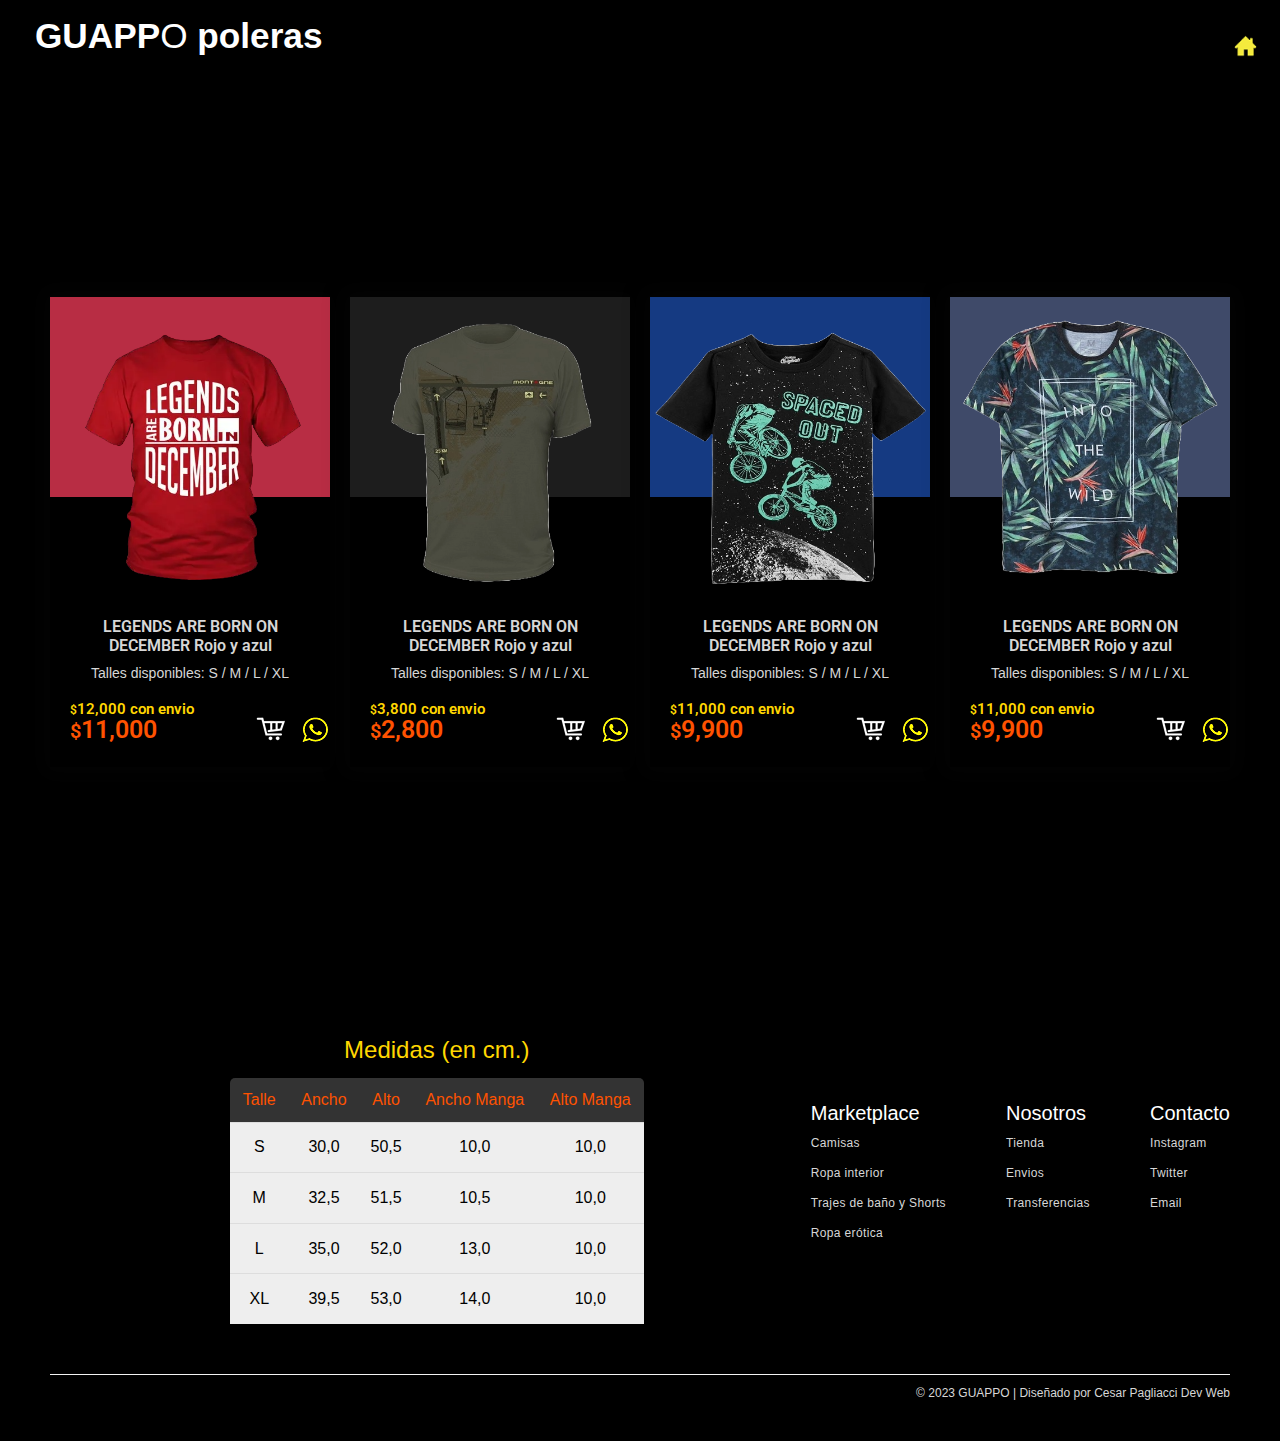
<file: remeras.html>
<!DOCTYPE html>
<html lang="en">
<head>
    <meta charset="UTF-8">
    <meta http-equiv="X-UA-Compatible" content="IE=edge">
    <meta name="viewport" content="width=device-width, initial-scale=1.0">
    <title>Guappo Poleras</title>
    <link rel="icon" type="image/x-icon" href="./img/favicon.png">
    <link rel="stylesheet" href="./remeras.css">
    


</head>
<body>

  <a href="./index.html"><h1 class="infobox-boldtext" id="neon-text"><b>GUA</b>PP<i>O</i>&nbsp;poleras</h1></a>

  <a href="./index.html"><img class="inicio" src="./img/house.png" alt=""></a>

  <!--<div class="whatsapp">
    <a href="https://wa.me/56965769850" target="_blank"><img class="logows" src="./img/whats.png" alt="whatsapp guappo"></a>     
  </div>-->
  

    <div class="contenedorCards">
     
        <div class="card">
          <div class="wrapper">
            <div class="colorProd"></div>
            
            <div class="imgProd" style="background-image: url(./img/remeras1.png);"></div>
            <div class="infoProd">
              <p class="nombreProd">LEGENDS ARE BORN ON DECEMBER Rojo y azul</p>
              <p class="extraInfo">Talles disponibles: S / M / L / XL</p>
              <div class="actions">
                <div class="preciosGrupo">
                  <p class="precio precioOferta">12,000 con envio</p>
                  <p class="precio precioProd">11,000</p>
                </div>
                <!--<div class="icono action aFavs">
                  <svg xmlns="http://www.w3.org/2000/svg" viewBox="0 0 64 64">
                    <path d="M47 5c-6.5 0-12.9 4.2-15 10-2.1-5.8-8.5-10-15-10A15 15 0 0 0 2 20c0 13 11 26 30 39 19-13 30-26 30-39A15 15 0 0 0 47 5z">
                    </path>
                  </svg>
                </div>-->
                <div class="icono action alCarrito" style="display: flex; flex-direction: row; flex-wrap: nowrap; gap: 15px;">                
                 
                    <img src="./img/carrito.png" alt="">
                    <img src="./img/wsgalery.png" alt="">
                  
                </div>
              </div>
            </div>
          </div>
        </div>
        <div class="card">
          <div class="wrapper">
            <div class="colorProd" style="background-color: #1d1d1d;"></div>
            <div class="imgProd" style="background-image: url(./img/remera11.png);"></div>
            <!--<div class="imgProd" style="background-image: url(https://firebasestorage.googleapis.com/v0/b/fotos-3cba1.appspot.com/o/blackpanter.png?alt=media&token=de5d3491-e31f-4d91-aa3d-1eb15827d954);"></div>-->
            <div class="infoProd">
              <p class="nombreProd">LEGENDS ARE BORN ON DECEMBER Rojo y azul</p>
              <p class="extraInfo">Talles disponibles: S / M / L / XL</p>
              <div class="actions">
                <div class="preciosGrupo">
                  <p class="precio precioOferta">3,800 con envio</p>
                  <p class="precio precioProd">2,800</p>
                </div>
                <!--<div class="bakuretsu_icono action aFavs">
                  <svg xmlns="http://www.w3.org/2000/svg" viewBox="0 0 64 64">
                    <path d="M47 5c-6.5 0-12.9 4.2-15 10-2.1-5.8-8.5-10-15-10A15 15 0 0 0 2 20c0 13 11 26 30 39 19-13 30-26 30-39A15 15 0 0 0 47 5z">
                    </path>
                  </svg>
                </div>-->
                <div class="icono action alCarrito" style="display: flex; flex-direction: row; flex-wrap: nowrap; gap: 15px;">                
                 
                  <img src="./img/carrito.png" alt="">
                  <img src="./img/wsgalery.png" alt="">
                
              </div>
              </div>
            </div>
          </div>
        </div>
        <div class="card">
          <div class="wrapper">
            <div class="colorProd" style="background-color: #153a82;"></div>
            <div class="imgProd" style="background-image: url(./img/remera2.png);"></div>
            <div class="infoProd">
              <p class="nombreProd">LEGENDS ARE BORN ON DECEMBER Rojo y azul</p>
              <p class="extraInfo">Talles disponibles: S / M / L / XL</p>
              <div class="actions">
                <div class="preciosGrupo">
                  <p class="precio precioOferta">11,000 con envio</p>
                  <p class="precio precioProd">9,900</p>
                </div>
                <!--<div class="bakuretsu_icono action aFavs">
                  <svg xmlns="http://www.w3.org/2000/svg" viewBox="0 0 64 64">
                    <path d="M47 5c-6.5 0-12.9 4.2-15 10-2.1-5.8-8.5-10-15-10A15 15 0 0 0 2 20c0 13 11 26 30 39 19-13 30-26 30-39A15 15 0 0 0 47 5z">
                    </path>
                  </svg>
                </div>-->
                <div class="icono action alCarrito" style="display: flex; flex-direction: row; flex-wrap: nowrap; gap: 15px;">                
                 
                  <img src="./img/carrito.png" alt="">
                  <img src="./img/wsgalery.png" alt="">
                
              </div>
              </div>
            </div>
          </div>
        </div>
        <div class="card">
          <div class="wrapper">
            <div class="colorProd" style="background-color: #3f4a69;"></div>
            <div class="imgProd" style="background-image: url(./img/remera3.png);"></div>
            <div class="infoProd">
              <p class="nombreProd">LEGENDS ARE BORN ON DECEMBER Rojo y azul</p>
              <p class="extraInfo">Talles disponibles: S / M / L / XL</p>
              <div class="actions">
                <div class="preciosGrupo">
                  <p class="precio precioOferta">11,000 con envio</p>
                  <p class="precio precioProd">9,900</p>
                </div>
                <!--<div class="bakuretsu_icono action aFavs">
                  <svg xmlns="http://www.w3.org/2000/svg" viewBox="0 0 64 64">
                    <path d="M47 5c-6.5 0-12.9 4.2-15 10-2.1-5.8-8.5-10-15-10A15 15 0 0 0 2 20c0 13 11 26 30 39 19-13 30-26 30-39A15 15 0 0 0 47 5z">
                    </path>
                  </svg>
                </div>-->
                <div class="icono action alCarrito" style="display: flex; flex-direction: row; flex-wrap: nowrap; gap: 15px;">                
                 
                  <img src="./img/carrito.png" alt="">
                  <img src="./img/wsgalery.png" alt="">
                
              </div>
              </div>
            </div>
          </div>
        </div>





      </div>


      <!--     footer     -->


      <div class="footer" id="footer">
        <div class="footer-main">
          <!--Nos complace que nos consultes, estamos en la región metropolitana de Santiago y enviamos tu compra.-->
          <table id="miyazaki">
            <caption>Medidas (en cm.)</caption>
            <thead>
            <tr><th>Talle<th>Ancho<th>Alto<th>Ancho Manga<th>Alto Manga
            <tbody>
            <tr>
            <td>S
            <td>30,0
            <td>50,5
            <td>10,0
              <td>10,0
            <tr>
            <td>M
            <td>32,5
            <td>51,5
            <td>10,5
              <td>10,0
            <tr>
            <td>L
            <td>35,0
            <td>52,0
            <td>13,0
              <td>10,0
            <tr>
            <td>XL
            <td>39,5
            <td>53,0
            <td>14,0
              <td>10,0
          </table>
        </div>
        <div class="footer-navigate">
          <div class="nav">
            <h5>Marketplace</h5>
            <a href="./camisas.html"><p>Camisas</p></a>
            <a href="./underwear.html"><p>Ropa interior</p></a>
            <a href="./summer.html"><p>Trajes de baño y Shorts</p></a>
            <a href="./erotico.html"><p>Ropa erótica</p></a>
          </div>
          <div class="nav">
            <h5>Nosotros</h5>           
            <a href="#popup"><p>Tienda</p></a>
            <div class="popup" id="popup">
              <div class="popup-inner">
                <!--<div class="popup__photo">
                  <img src="https://images.unsplash.com/photo-1515224526905-51c7d77c7bb8?ixlib=rb-0.3.5&s=9980646201037d28700d826b1bd096c4&auto=format&fit=crop&w=700&q=80" alt="">
                </div>-->
                <div class="popup__text">
                  <h3>SHOWROOM Y TIENDA:</h3>
                  <h4>Avenida Brasil 819 1º F<br>Horario: 09:00 a 17:00 hs.</h4>
                </div>
                <a class="popup__close" href="#footer">X</a>
              </div>
            </div> 
            
            <!--<p>Envios</p>-->
            <a href="#popup1"><p>Envios</p></a>
            <!--<a class="button" href="#popup">Formas de pago</a>-->
            <div class="popup" id="popup1">
              <div class="popup-inner">
                <!--<div class="popup__photo">
                  <img src="https://images.unsplash.com/photo-1515224526905-51c7d77c7bb8?ixlib=rb-0.3.5&s=9980646201037d28700d826b1bd096c4&auto=format&fit=crop&w=700&q=80" alt="">
                </div>-->
                <div class="popup__text">
                  <h4>Envios a barrio Yungay y Barrio Italia Sin Costo</h4>
                  <h4>Envios al resto de Santiago se adiciona $ 8000</h4>
                </div>
                <a class="popup__close" href="#footer">X</a>
              </div>
            </div> 

            <a href="#popup2"><p>Transferencias</p></a>                      
              <!--<a class="button" href="#popup">Formas de pago</a>-->
              <div class="popup" id="popup2">
                <div class="popup-inner">
                  <!--<div class="popup__photo">
                    <img src="https://images.unsplash.com/photo-1515224526905-51c7d77c7bb8?ixlib=rb-0.3.5&s=9980646201037d28700d826b1bd096c4&auto=format&fit=crop&w=700&q=80" alt="">
                  </div>-->
                  <div class="popup__text">
                    <h4>TE INFORMAMOS NUESTRO RUT:</h4>
                    <h3>7845 121245457 12457</h3>
                  </div>
                  <a class="popup__close" href="#footer">X</a>
                </div>
              </div>                                         
            




          </div>


          


          <div class="nav">
            <h5>Contacto</h5>                      
            <a href="https://www.instagram.com/guappocl" target="_blank"></a><p>Instagram</p>
            <a href="https://twitter.com/guappocl" target="_blank"><p>Twitter</p></a>
            <a href="mailto:guappo@gmail.com?Subject=Me%20contacto%20desde%20web%20guappo.cl" target="_blank"><p>Email</p></a>
          </div>
        </div>
      </div>
      <div class="footer2">
        <div></div>
        <a href="https://www.cesarpagliacci.com.ar" target="_blank"><p>&#xA9; 2023 GUAPPO | Diseñado por Cesar Pagliacci Dev Web</p></a>
      </div>
    </div>




    <script src="./main.js"></script>
    
</body>
</html>
</file>
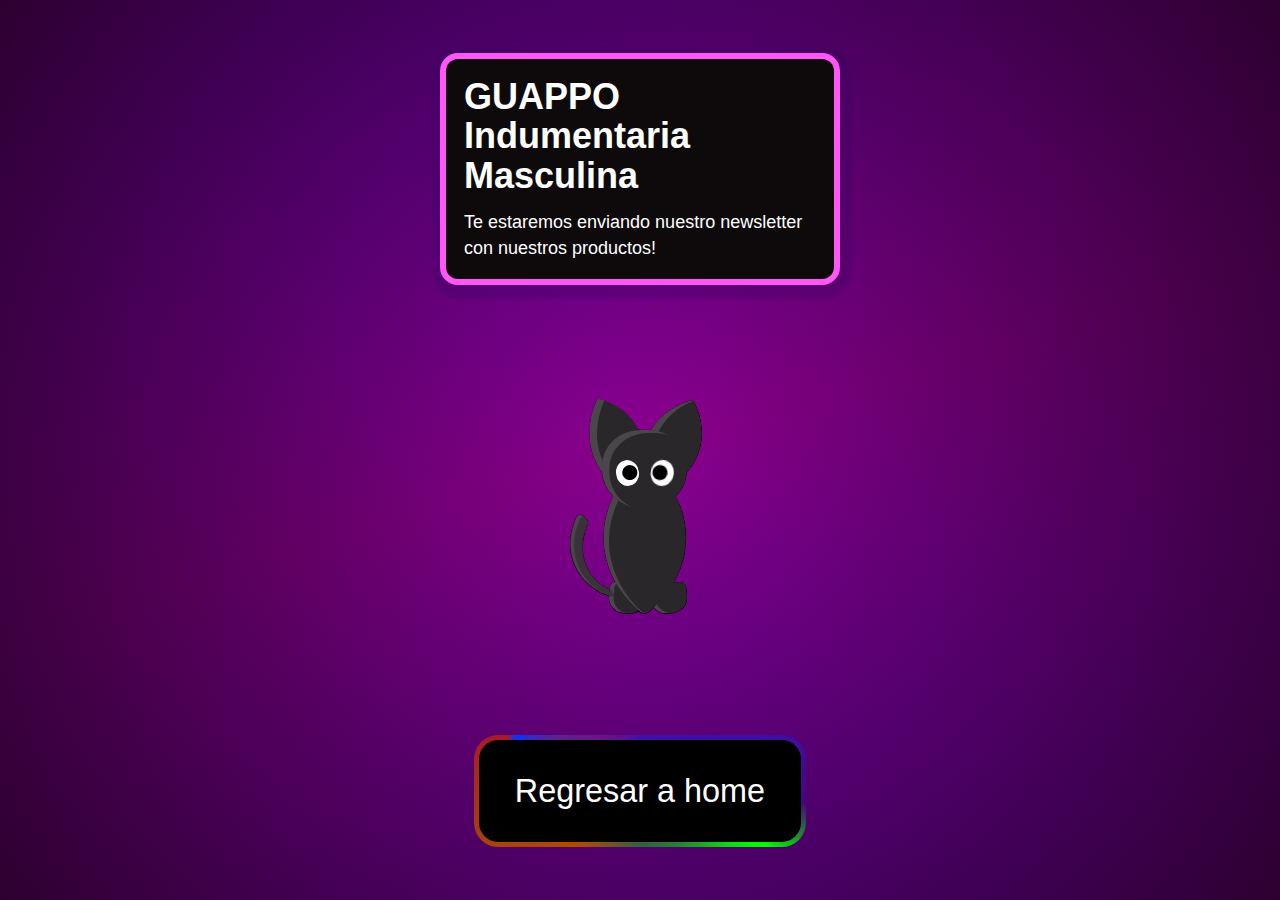
<file: reply.html>
<!DOCTYPE html>
<html lang="en">
<head>
    <meta charset="UTF-8">
    <meta http-equiv="X-UA-Compatible" content="IE=edge">
    <meta name="viewport" content="width=device-width, initial-scale=1.0">
    <title>Guappo1</title>
    <link rel="icon" type="image/x-icon" href="./img/favicon.png">
    <link rel="stylesheet" href="./reply.css">

</head>
<body>
    <main>
      <article>
        <h1>GUAPPO Indumentaria Masculina</h1>
        <p>
          Te estaremos enviando nuestro newsletter con nuestros productos!
        </p>
      </article>

      <div class="gatito"><img src="./img/favicon.png" alt="logo"></div>
  

  

      <a href="./index.html"><button><div>Regresar a home</div></button></a>

    </main>
</body>
</html>
</file>
<file: remeras.css>
@import url("https://fonts.googleapis.com/css2?family=Roboto+Condensed:wght@300&family=Roboto:wght@300;400;900&display=swap");
:root {
  --currencyPrefix: "$";
}

body {
  overflow-x: hidden; 
  
  left: 0;
  padding: 0;
  margin: 0 auto;
  position: relative;
  transition: ease all 0.3s;
    /*background-color: #36275d;*/
    background-color: black;
    background-image: url("https://www.creative-tim.com/assets/pattern/pattern-footer-e5b33ecb657f21b1f565fa095ceba399bfce603bca8fe0331c9e7b66ff60f1bf.svg");
  
}
body * {
  /*font-family: "Roboto Condensed", sans-serif;*/
  font-family:'Trebuchet MS', 'Lucida Sans Unicode', 'Lucida Grande', 'Lucida Sans', Arial, sans-serif;
  /*background: black;*/
}
body p, body h1, body h2, body h3, body h4, body h5, body h6 {
  margin: 0;
}
body a {    
    text-decoration: none;
}
body ul, body li {
  padding: 0;
  margin: 0;
  list-style-type: none;
}

h1 {    
  padding: 35px;
  text-align: left; 
  font-family: "itc-avant-garde-gothic-pro",sans-serif;
  font-weight: 800;
  font-style: normal;
  color: white;
  font-size: 220%;
  /*font-size: 2.667vw;*/
  line-height: .15vw;   
}  
#neon-text {
  animation: flicker 6s linear infinite;
}

.inicio {
  position:absolute;  
  top: 35px;
  right: 23px;
  width: 23px;
  height: auto;
}
@keyframes flicker {
  0% {
    /*3*/
    opacity: 25%;
    color: transparent;
    text-shadow:
    0 0 0.3vw rgb(253, 183, 0),
    0 0 0.521vw #fdb700;
  } 3.3% {
    /*3*/
    opacity: 25%;
    color: transparent;
    text-shadow:
    0 0 0.3vw #fdb700,
    0 0 0.521vw #fdb700;
  } 3.67% {
    /*2*/
  color: white;
  text-shadow:
    0 0 0.3vw #fff,
    0 0 0.521vw #fff,
    0 0 1.094vw #fff,
    0 0 2.188vw #fdb700,
    0 0 4.271vw #fdb700,
    0 0 4.792vw #fdb700,
    0 0 5.313vw #fdb700,
    0 0 7.865vw #fdb700;
  } 10% {
    /*1*/
    opacity: 75%;
    color: white;
    text-shadow:
      0 0 1vw #fdb700,
      0 0 2vw #fdb700,
      0 0 2.5vw #fdb700,
      0 0 3vw #fdb700,
      0 0 4vw #fdb700;
  } 36.7% {
    /*1*/
    opacity: 75%;
    color: white;
    text-shadow:
      0 0 1vw #fdb700,
      0 0 2vw #fdb700,
      0 0 2.5vw #fdb700,
      0 0 3vw #fdb700,
      0 0 4vw #fdb700;
  } 37.3% {
    /*3*/
    opacity: 25%;
    color: transparent;
    text-shadow:
    0 0 0.3vw #fdb700,
    0 0 0.521vw #fdb700;
  } 38% {
    /*1*/
    opacity: 75%;
    color: white;
    text-shadow:
      0 0 1vw #fdb700,
      0 0 2vw #fdb700,
      0 0 2.5vw #fdb700,
      0 0 3vw #fdb700,
      0 0 4vw #fdb700;
  } 40.67% {
    /*3*/
    opacity: 25%;
    color: transparent;
    text-shadow:
    0 0 0.3vw #FF5200,
    0 0 0.521vw #FF5200;
  } 41.33% {
    /*1*/
    opacity: 75%;
    color: white;
    text-shadow:
      0 0 1vw #FF5200,
      0 0 2vw #FF5200,
      0 0 2.5vw #FF5200,
      0 0 3vw #FF5200,
      0 0 4vw #FF5200;
  } 60% {
    /*2*/
  color: white;
  text-shadow:
    0 0 0.3vw #fff,
    0 0 0.521vw #fff,
    0 0 1.094vw #fff,
    0 0 2.188vw #FF5200,
    0 0 4.271vw #FF5200,
    0 0 4.792vw #FF5200,
    0 0 5.313vw #FF5200,
    0 0 7.865vw #FF5200;
  } 80% {
    /*1*/
    opacity: 75%;
    color: white;
    text-shadow:
      0 0 1vw #FF5200,
      0 0 2vw #FF5200,
      0 0 2.5vw #FF5200,
      0 0 3vw #FF5200,
      0 0 4vw #FF5200;
  } 93.3% {
    /*2*/
  color: white;
  text-shadow:
    0 0 0.3vw #fff,
    0 0 0.521vw #fff,
    0 0 1.094vw #fff,
    0 0 2.188vw #FF5200,
    0 0 4.271vw #FF5200,
    0 0 4.792vw #FF5200,
    0 0 5.313vw #FF5200,
    0 0 7.865vw #FF5200;
  } 93.5% {
    /*1*/
    opacity: 75%;
    color: white;
    text-shadow:
      0 0 1vw #FF5200,
      0 0 2vw #FF5200,
      0 0 2.5vw #FF5200,
      0 0 3vw #FF5200,
      0 0 4vw #FF5200;
  } 98% {
    /*3*/
    opacity: 25%;
    color: transparent;
    text-shadow:
    0 0 0.3vw #fdb700,
    0 0 0.521vw #fdb700;
  } 100% {
    /*1*/
    opacity: 75%;
    color: white;
    text-shadow:
      0 0 1vw #fdb700,
      0 0 2vw #fdb700,
      0 0 2.5vw #fdb700,
      0 0 3vw #fdb700,
      0 0 4vw #fdb700;
  }
}  
/*bold weight*/
b {
  font-weight: 700;
}
/*book weight NON ITALIC*/
i {
  font-style: normal;
  font-weight: 100;
}




  /****  whatsapp   ****/

  .whatsapp {
    z-index: 1000;
    position: fixed;    
    right: 20px;
    top: 600px;
    display: flex;
    margin: 0;
    list-style: none;
    justify-content: flex-end;
    margin-top: 20px;
    padding: 0;
    flex-wrap: wrap;
}
.whatsapp .logows {
    background: #1b1b1b;
    width: 40px;
    height: 40px;
    position: relative;
    margin: 0 5px;    
}    
.whatsapp .logows:hover:not(.titulo) {
    transform: scale(1.1);
    -webkit-transform: scale(1.1) 600ms;
    
}
.whatsapp .logows img {
    top: 50%;
    transform: translate(-50%, -50%);
    -webkit-transform: translate(-50%, -50%);
    position: absolute;
    height: 20px;
    left: 50%;
}




.contenedorCards {
  display: flex;
  flex-direction: row;
  flex-wrap: wrap;
  align-items: center;
  justify-content: center;
  align-content: center;
  min-height: 100vh;
  /*min-width: 75vw;*/
  padding: 20px 0;
  box-sizing: border-box;
}
.contenedorCards .card {
  width: 300px;
  transition: ease all 0.3s;
}
.contenedorCards .card.esFav .wrapper .infoProd .actions .action.aFavs {
  transform: rotateX(360deg) scale(1.2);
}
.contenedorCards .card.esFav .wrapper .infoProd .actions .action.aFavs svg path, .contenedorCards .card.esFav .wrapper .infoProd .actions .action.aFavs svg circle {
  fill: #fff;  
  transition-delay: 0.2s;
}
.contenedorCards .card.enCarrito .wrapper .infoProd .actions .action.alCarrito .inCart {
  transform: scale(1);
}
.contenedorCards .card.enCarrito .wrapper .infoProd .actions .action.alCarrito .outCart {
  transform: scale(0);
}
.contenedorCards .card .wrapper {
  margin: 30px 10px 10px 10px;
  padding-top: 300px;
  box-sizing: border-box;
  position: relative;
  box-shadow: 0 0 20px 10px rgba(29, 29, 29, 0.1);
  transition: ease all 0.3s;
}
.contenedorCards .card .wrapper:hover {
  transform: translateY(-10px);
}
.contenedorCards .card .wrapper:hover .imgProd {
  height: 350px;
  cursor: pointer;
}
.imgProd:hover {
    -webkit-transform:scale(1.15);
    -moz-transform:scale(1.15);
    -ms-transform:scale(1.15);
    -o-transform:scale(1.15);
    transform:scale(1.15);
}
.contenedorCards .card .wrapper .colorProd {
  display: block;
  position: absolute;
  top: 0;
  left: 0;
  width: 100%;
  height: 200px;
  background-color: #b82d44;
}
.contenedorCards .card .wrapper .imgProd {
  background-size: contain;
  background-position: center bottom;
  background-repeat: no-repeat;
  position: absolute;
  bottom: calc(100% - 300px);
  width: 100%;
  height: 300px;
  transition: ease all 0.3s;
}
.contenedorCards .card .wrapper .infoProd {
  display: flex;
  flex-direction: column;
  flex-wrap: nowrap;
  align-items: center;
  justify-content: center;
  align-content: center;
  height: 170px;
  padding: 20px;
  box-sizing: border-box;
}
.contenedorCards .card .wrapper .infoProd p {
  width: 100%;
  font-size: 14px;
  text-align: center;
}
.contenedorCards .card .wrapper .infoProd .nombreProd {
  font-family: "Roboto", sans-serif;
  margin-bottom: 10px;
  font-size: 16px;
  font-weight: 600;
  -webkit-line-clamp: 2;
  -webkit-box-orient: vertical;
  overflow: hidden;
  text-overflow: ellipsis;
  display: -webkit-box;
}
.contenedorCards .card .wrapper .infoProd .extraInfo {
  text-overflow: ellipsis;
  white-space: nowrap;
  overflow: hidden;
}
.contenedorCards .card .wrapper .infoProd .actions {
  display: flex;
  flex-direction: row;
  flex-wrap: wrap;
  align-items: center;
  justify-content: space-between;
  align-content: center;
  width: 100%;
  margin-top: auto;
  padding-top: 10px;
}
.contenedorCards .card .wrapper .infoProd .actions .preciosGrupo {
  flex-grow: 1;
  position: relative;
}
.nombreProd ,.extraInfo {
  color: #D7D7D7;
  /*color: rgb(102, 102, 102);*/
}
.contenedorCards .card .wrapper .infoProd .actions .preciosGrupo .precio {
  font-family: "Roboto", sans-serif;
  color: #FF5200;
  /*color: #1d1d1d;*/
  font-size: 25px;
  font-weight: 600;
  text-align: left;
}
.contenedorCards .card .wrapper .infoProd .actions .preciosGrupo .precio.precioOferta {
  position: absolute;
  left: 0;
  top: -15px;
  color: gold;
  font-size: 15px;
  /*text-decoration: line-through;*/
}
.contenedorCards .card .wrapper .infoProd .actions .preciosGrupo .precio.precioOferta:before {
  font-size: 12px;
}
.contenedorCards .card .wrapper .infoProd .actions .preciosGrupo .precio:before {
  content: var(--currencyPrefix);
  font-size: 20px;
}
.contenedorCards .card .wrapper .infoProd .actions .action {
  display: flex;
  flex-direction: row;
  flex-wrap: wrap;
  align-items: center;
  justify-content: center;
  align-content: center;
  margin-left: 15px;
  width: 35px;
  height: 35px;
  position: relative;
  transition: cubic-bezier(0.68, -0.55, 0.27, 1.55) all 0.3s;
  cursor: pointer;
  color: #1d1d1d;
}
.contenedorCards .card .wrapper .infoProd .actions .action svg {
  position: absolute;
  transition: cubic-bezier(0.68, -0.55, 0.27, 1.55) all 0.3s;
}
.contenedorCards .card .wrapper .infoProd .actions .action svg path, .contenedorCards .card .wrapper .infoProd .actions .action svg circle {
  stroke: currentColor;
  fill: transparent;
  transition: ease all 0.3s;
}
.contenedorCards .card .wrapper .infoProd .actions .action.aFavs {
  position: absolute;
  top: 20px;
  right: 20px;
  z-index: 1;
  width: 25px;
  height: 25px; 
  color: #fff;
}
.contenedorCards .card .wrapper .infoProd .actions .action.alCarrito svg.inCart {
  transform: scale(0);
}


/*** css de footer   ***/

.footer {
  margin: 50px 50px;
  display: flex;
  align-items: center;
  justify-content: space-between;
}
.footer2 {
  margin: 20px 50px;
  display: flex;
  justify-content: space-between;
  padding-bottom: 10px;
  border-top: 1px solid #F2F2F2;
}

.footer-main {
  max-width: 40%;
  /*margin-left: 10%;*/
  margin-left: 180px;
  font-family:'Trebuchet MS', 'Lucida Sans Unicode', 'Lucida Grande', 'Lucida Sans', Arial, sans-serif;
  font-style: normal;
  font-weight: 500;
  font-size: 30px;
  line-height: 40px;
  color: #FFFFFF;
}
.footer-navigate {
  display: flex;
}
.footer-navigate .nav {
  margin-left: 60px;
}
.footer-navigate .nav h5 {
  margin: 0;
  font-family:'Trebuchet MS', 'Lucida Sans Unicode', 'Lucida Grande', 'Lucida Sans', Arial, sans-serif;
  font-style: normal;
  font-weight: 400;
  font-size: 20px;
  line-height: 30px;
  color: #FFFFFF;
}
.footer-navigate .nav p {
  font-family:'Trebuchet MS', 'Lucida Sans Unicode', 'Lucida Grande', 'Lucida Sans', Arial, sans-serif;
  font-style: normal;
  font-weight: 400;
  font-size: 12px;
  line-height: 30px;
  letter-spacing: 0.03em;
  color: #D7D7D7;
}

.footer2 p {
  font-family:'Trebuchet MS', 'Lucida Sans Unicode', 'Lucida Grande', 'Lucida Sans', Arial, sans-serif;
  font-style: normal;
  font-weight: 400;
  font-size: 12px;
  line-height: 36px;
  color: #D7D7D7;
}

.item {
  display: flex;
  flex-direction: column;
  justify-self: center;
}
.item-img {
  object-fit: cover;
  flex-shrink: 0;
  width: 200px;
  height: 220px;
  border-radius: 10px;
  transition: 0.3s;
  cursor: pointer;
}
.item-img:hover {
  transform: scale(1.05);
}
.item-title {
  display: flex;
  align-items: center;
  justify-content: space-between;
  border-bottom: 1px solid white;
  font-family:'Trebuchet MS', 'Lucida Sans Unicode', 'Lucida Grande', 'Lucida Sans', Arial, sans-serif;
  font-style: normal;
  font-weight: 600;
  font-size: 12px;
  line-height: 24px;
  color: #FFFFFF;
}
.item-date {
  font-family: "Poppins";
  font-style: normal;
  font-weight: 400;
  font-size: 12px;
  line-height: 24px;
  color: #BCBCBC;
}

/** css del modal   ***/
/*@import url("https://fonts.googleapis.com/css?family=Raleway:300,400,600&subset=latin-ext");*/
* {
  box-sizing: border-box;
}

html, body {
  font-family:'Trebuchet MS', 'Lucida Sans Unicode', 'Lucida Grande', 'Lucida Sans', Arial, sans-serif;
  font-size: 16px;
}

@media screen and (max-width: 768px) {
  html, body {
    font-family:'Trebuchet MS', 'Lucida Sans Unicode', 'Lucida Grande', 'Lucida Sans', Arial, sans-serif;
    font-size: 12px;
  }
}
.popup {
  display: flex;
  align-items: center;
  justify-content: center;
  position: fixed;
  width: 100vw;
  height: 100vh;
  bottom: 0;
  right: 0;
  background-color: rgba(0, 0, 0, 0.8);
  z-index: 2;
  visibility: hidden;
  opacity: 0;
  overflow: hiden;
  transition: 0.64s ease-in-out;
}
.popup-inner {
  position: relative;
  bottom: -100vw;
  right: -100vh;
  display: flex;
  align-items: center;
  max-width: 400px;
  max-height: 300px;
  width: 90%;
  height: 80%;
  background-color: gold;
  transform: rotate(32deg);
  transition: 0.64s ease-in-out;
}
/*.popup__photo {
  display: flex;
  justify-content: flex-end;
  align-items: flex-end;
  width: 40%;
  height: 100%;
  overflow: hidden;
}
.popup__photo img {
  width: auto;
  height: 100%;
}*/
.popup__text {
  display: flex;
  flex-direction: column;
  justify-content: center;
  width: 60%;
  height: 100%;
  padding: 4rem;
}
.popup__text h1 {
  font-size: 2rem;
  font-weight: 600;
  margin-bottom: 2rem;
  text-transform: uppercase;
  color: #0A0A0A;
}
.popup__text h3 {
  font-size: 1.875rem;
  color: black;
  line-height: 1.5;
}
.popup:target {
  visibility: visible;
  opacity: 1;
}
.popup:target .popup-inner {
  bottom: 0;
  right: 0;
  transform: rotate(0);
}
.popup__close {
  position: absolute;
  right: -1rem;
  top: -1rem;
  width: 3rem;
  height: 3rem;
  font-size: 0.875rem;
  font-weight: 300;
  border-radius: 100%;
  background-color: #0A0A0A;
  z-index: 4;
  color: #fff;
  line-height: 3rem;
  text-align: center;
  cursor: pointer;
  text-decoration: none;
}

/**   tabla de medidas  **/

table#miyazaki {
  margin: 0 auto;
  border-collapse: collapse;
  font-family:'Trebuchet MS', 'Lucida Sans Unicode', 'Lucida Grande', 'Lucida Sans', Arial, sans-serif;
  /*font-family: Agenda-Light, sans-serif;*/
  font-weight: 100;
  background: #333;
  color: #FF5200;
  /*color: #fff;*/
  text-rendering: optimizeLegibility;
  border-radius: 5px;
}
table#miyazaki caption {
  font-size: 1.5rem;
  color: gold;
  margin: 0.5rem;
  /*background-image: url(https://s3-us-west-2.amazonaws.com/s.cdpn.io/4273/miyazaki.png),
    url(https://s3-us-west-2.amazonaws.com/s.cdpn.io/4273/miyazaki2.png);*/
  background-size: contain;
  background-repeat: no-repeat;
  background-position: center left, center right;
}
table#miyazaki thead th {
  font-weight: 500;
  line-height: normal;
}
table#miyazaki thead th,
table#miyazaki tbody td {
  padding: 0.8rem;
  font-size: 1.0rem;
  text-align: center;
}
table#miyazaki tbody td {
  padding: 0.3rem;
  font-size: 1.0rem;
  color: black;
  /*color: #444;*/
  
  background: #eee;
}
table#miyazaki tbody tr:not(:last-child) {
  border-top: 1px solid #ddd;
  border-bottom: 1px solid #ddd;
}


/**  @media del footer  **/

@media screen and (max-width: 1040px) {
  .footer {
    flex-direction: column;
  }
  .footer-main {
    max-width: 80%;
    margin-left: 0;
    margin-bottom: 50px;
    text-align: center;
  }
  .footer-navigate .nav:first-child {
    margin: 0;
  }
}
@media screen and (max-width: 770px) {
  .inicio {    
    top: 25px;
    right: 23px;
    width: 23px;
    height: auto;
  }
}

@media screen and (max-width: 600px) {
 .footer-main {
    font-size: 20px;
    line-height: 30px;
    max-width: 100%;
    margin-bottom: 20px;
    text-align: center;
  }
  .footer-navigate {
    justify-content: space-between;
    width: 100%;
  }
  .footer-navigate .nav {
    margin-left: 20px;
  }
  .footer-navigate .nav h5 {
    font-size: 15px;
    line-height: 30px;
  }
  .footer-navigate .nav p {
    font-size: 10px;
    line-height: 30px;
  }
}
@media screen and (max-width: 480px) {
  .footer , .footer2 {
    margin: 20px 15px;
  }

  .footer2 p {
    font-size: 10px;
  }
}
@media screen and (max-width: 380px) {
  .navbar-brand {
    font-size: 14px !important;
}
.landingpage .box {
  margin-top: 40px;
}
}

@keyframes leftslide {
  from {
    transform: translateX(-700px);
  }
  to {
    transform: translateX(0px);
  }
}
@keyframes rightslide {
  from {
    transform: translateX(550px);
  }
  to {
    transform: translateX(0px);
  }
}
</file>
<file: reply.css>
@property --bg-angle {
    inherits: false;
    initial-value: 0deg;
    syntax: "<angle>";
}
  
@keyframes spin {
    to {
      --bg-angle: 360deg;
    }
}
  
article {   
    animation: spin 2.5s infinite linear paused;  
    background:
      /* Background colors don’t work with `background-origin`, so use a gradient. */ linear-gradient(
          to bottom,
          oklch(0.1 0.2 120 / 0.95),
          oklch(0.1 0.2 120 / 0.95)
        )
        padding-box,
      /* ends at inner border edges */
        conic-gradient(
          from var(--bg-angle) in oklch longer hue,
          oklch(1 0.37 0) 0 0
        )
        border-box; /* extends to outer border edges */
  
    /* a clear border lets the background gradient shine through */
    border: 6px solid transparent;
  
    /* unpause the animation on hover */
    &:hover {
      animation-play-state: running;
    }
  }  
  /******************************************************************
   * Other styles to make the demo look nice
   ******************************************************************/
  
  * {
    box-sizing: border-box;
  }
  
  html {
    font-family: -apple-system, BlinkMacSystemFont, "Segoe UI", Roboto, Helvetica,
      Arial, sans-serif, "Apple Color Emoji", "Segoe UI Emoji", "Segoe UI Symbol";
    font-size: 18px;
    line-height: 1.45;
  }
  
  body {
    margin: 0;
  }
  
  main {
    background: radial-gradient(
        circle,
        oklch(0.15 0.2 330 / 0),
        oklch(0.15 0.2 330 / 1)
      ),
      linear-gradient(
        344deg in oklch,
        oklch(0.3 0.37 310),
        oklch(0.35 0.37 330),
        oklch(0.3 0.37 310)
      );
    display: grid;
    height: 100svh;
    place-items: center;
  }
  
  article {
    border-radius: 1rem;
    box-shadow: 0.125rem 0.25rem 0.25rem 0.5rem oklch(0.1 0.37 315 / 0.25);
    color: white;
    padding: 1rem;
    width: min(400px, 90vw);
  
    & h1 {
      line-height: 1.1;
      margin: 0;
    }
  
    & p {
      margin: 0.75rem 0 0;
    }
  }

 /******  boton volver    ***/
@property --border-angle-1 {
	syntax: "<angle>";
	inherits: true;
	initial-value: 0deg;
}

@property --border-angle-2 {
	syntax: "<angle>";
	inherits: true;
	initial-value: 90deg;
}

@property --border-angle-3 {
	syntax: "<angle>";
	inherits: true;
	initial-value: 180deg;
}

/* sRGB color. */
:root {
	--bright-blue: rgb(0, 100, 255);
	--bright-green: rgb(0, 255, 0);
	--bright-red: rgb(255, 0, 0);
	--background: black;
	--foreground: white;
	--border-size: 5px;
	--border-radius: 0.75em;
}

/* Display-P3 color, when supported. */
@supports (color: color(display-p3 1 1 1)) {
	:root {
		--bright-blue: color(display-p3 0 0.2 1);
		--bright-green: color(display-p3 0.4 1 0);
		--bright-red: color(display-p3 1 0 0);
	}
}

@keyframes rotateBackground {
	to {
		--border-angle-1: 360deg;
	}
}

@keyframes rotateBackground2 {
	to {
		--border-angle-2: -270deg;
	}
}

@keyframes rotateBackground3 {
	to {
		--border-angle-3: 540deg;
	}
}

button {
	--border-angle-1: 0deg;
	--border-angle-2: 90deg;
	--border-angle-3: 180deg;
	color: inherit;
	font-size: calc(0.3rem + 3vmin);
	/*font-family: inherit;*/    
	border: 0;
	padding: var(--border-size);
	display: flex;
    cursor: pointer;
	width: max-content;
	border-radius: var(--border-radius);
	background-color: transparent;
	background-image: conic-gradient(
			from var(--border-angle-1) at 10% 15%,
			transparent,
			var(--bright-blue) 10%,
			transparent 30%,
			transparent
		),
		conic-gradient(
			from var(--border-angle-2) at 70% 60%,
			transparent,
			var(--bright-green) 10%,
			transparent 60%,
			transparent
		),
		conic-gradient(
			from var(--border-angle-3) at 50% 20%,
			transparent,
			var(--bright-red) 10%,
			transparent 50%,
			transparent
		);
	animation: rotateBackground 3s linear infinite,
		rotateBackground2 8s linear infinite, rotateBackground3 13s linear infinite;
}

/* Change this background to transparent to see how the gradient works */
button div {
	background: var(--background);
	padding: 1em 1.1em;
	border-radius: calc(var(--border-radius) - var(--border-size));
	color: var(--foreground);
}

a {
    text-decoration: none;
}

@font-face {
    font-family: -apple-system, BlinkMacSystemFont, "Segoe UI", Roboto, Helvetica,
      Arial, sans-serif, "Apple Color Emoji", "Segoe UI Emoji", "Segoe UI Symbol";
	/*font-family: "Aspekta";*/
	font-weight: normal;
	src: url("https://assets.codepen.io/240751/Aspekta-300.woff2") format("woff2");
}
</file>
